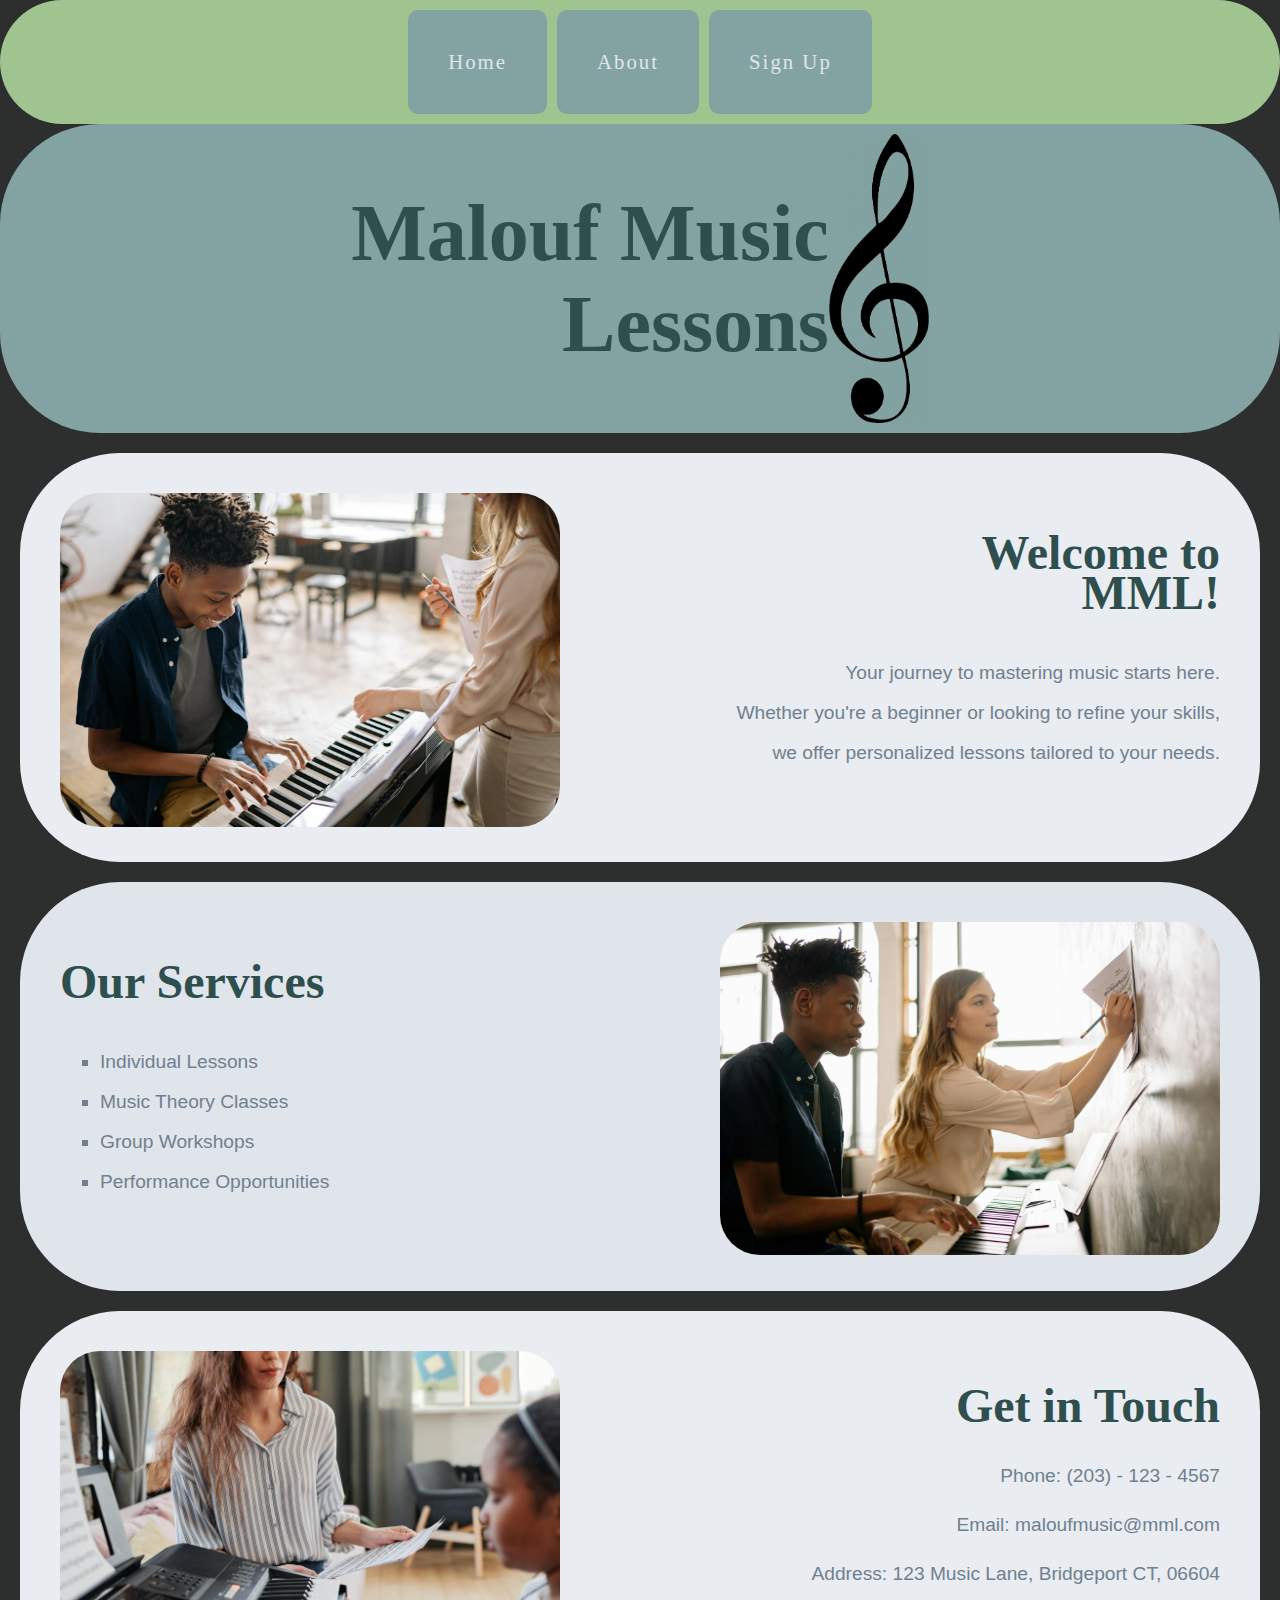
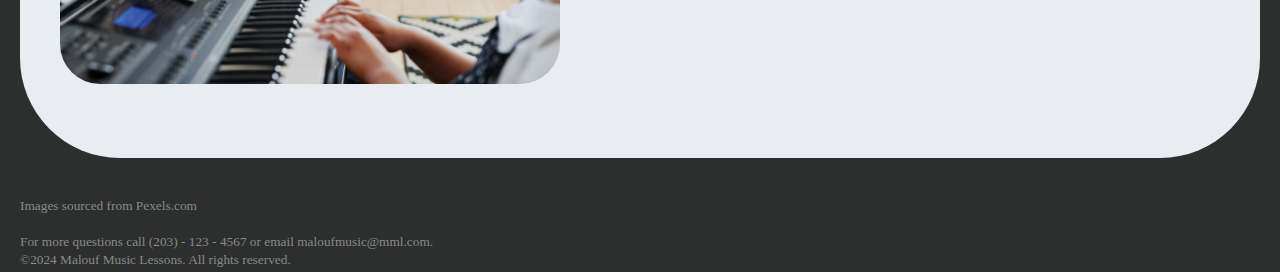
<file: index.html>
<!DOCTYPE html>
<html lang="en">
<head>
    <meta charset="UTF-8">
    <meta name="viewport" content="width=device-width, initial-scale=1.0">
    <title>Home</title>
    <link rel="stylesheet" href="css/index-style.css">
</head>
<body>

    <nav>
        <ul>
            <li><a href="index.html">Home</a></li>
            <li><a href="about.html">About</a></li>
            <li><a href="form.html">Sign Up</a></li>

        </ul>
    </nav>

    <header>
        <h1>Malouf Music <br> Lessons</h1>
        <img src="img/treble-clef.png" alt="treble clef" width="100px">
    </header>

    <main>

        <section id="block1">
            <img src="img/piano_lesson.jpg" alt="woman teaching boy piano">
            <h2>Welcome to <br> MML!</h2>
            <p>Your journey to mastering music starts here. <br> Whether you're a beginner or looking to refine your skills, <br> we offer personalized lessons tailored to your needs.</p>
        </section>

        <section id="block2">
            <img src="img/piano_lesson2.jpg" alt="boy looking at music" width="500px">
            <h2>Our Services</h2>
            <ul>
                <li>Individual Lessons</li>
                <li>Music Theory Classes</li>
                <li>Group Workshops</li>
                <li>Performance Opportunities</li>
            </ul>
        </section>

        <section id="block3">
            <img src="img/piano_lesson3.jpg" alt="woman teaching girl piano">
            <h2>Get in Touch</h2>
            <p>Phone: (203) - 123 - 4567</p>
            <p>Email: maloufmusic@mml.com</p>
            <p>Address: 123 Music Lane, Bridgeport CT, 06604</p>
        </section>
    </div>

    <footer>
        <small>Images sourced from Pexels.com</small> <br> <br>
        <small>For more questions call (203) - 123 - 4567 or email maloufmusic@mml.com.</small> <br>
        <small>&copy;2024 Malouf Music Lessons. All rights reserved.</small>
    </footer>

</body>
</html>
</file>
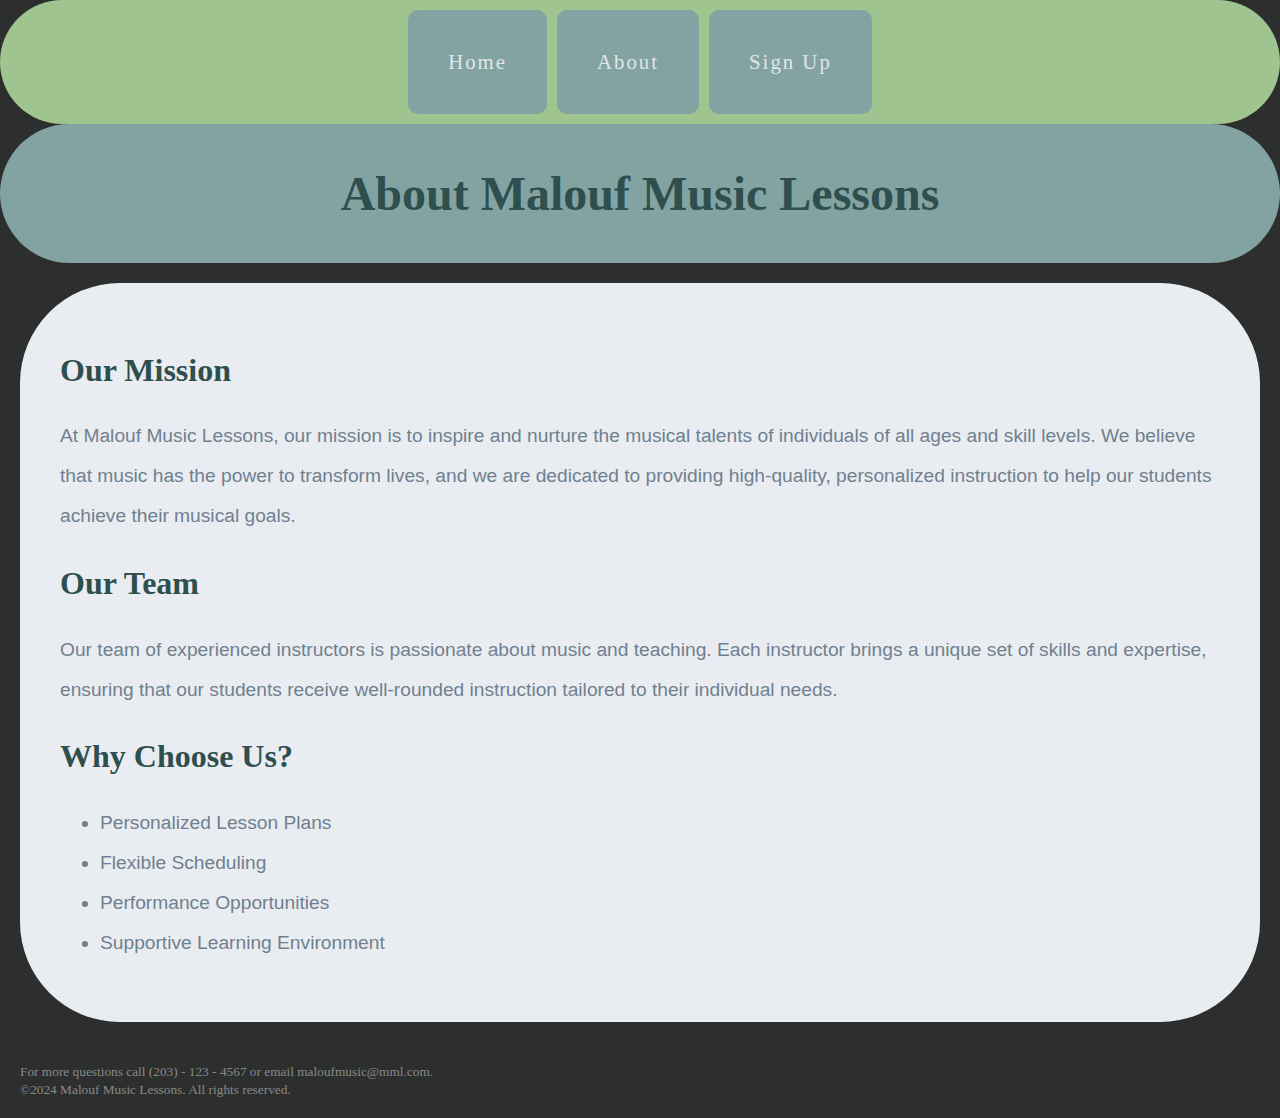
<file: about.html>
<!DOCTYPE html>
<html lang="en">
<head>
    <meta charset="UTF-8">
    <meta name="viewport" content="width=device-width, initial-scale=1.0">
    <title>About Us</title>
    <link rel="stylesheet" href="css/about-styles.css">
</head>
<body>

    <nav>
        <ul>
            <li><a href="index.html">Home</a></li>
            <li><a href="about.html">About</a></li>
            <li><a href="form.html">Sign Up</a></li>

        </ul>
    </nav>

    <header>
        <h1>About Malouf Music Lessons</h1>
    </header>

    <main>
        <section>
            <h2>Our Mission</h2>
            <p>At Malouf Music Lessons, our mission is to inspire and nurture the musical talents of individuals of all ages and skill levels. We believe that music has the power to transform lives, and we are dedicated to providing high-quality, personalized instruction to help our students achieve their musical goals.</p>
        </section>

        <section>
            <h2>Our Team</h2>
            <p>Our team of experienced instructors is passionate about music and teaching. Each instructor brings a unique set of skills and expertise, ensuring that our students receive well-rounded instruction tailored to their individual needs.</p>
        </section>

        <section>
            <h2>Why Choose Us?</h2>
            <ul>
                <li>Personalized Lesson Plans</li>
                <li>Flexible Scheduling</li>
                <li>Performance Opportunities</li>
                <li>Supportive Learning Environment</li>
            </ul>
        </section>
    </main>

    <footer>
        <small>For more questions call (203) - 123 - 4567 or email maloufmusic@mml.com.</small> <br>
        <small>&copy;2024 Malouf Music Lessons. All rights reserved.</small>
    </footer>
</body>
</html>
</file>
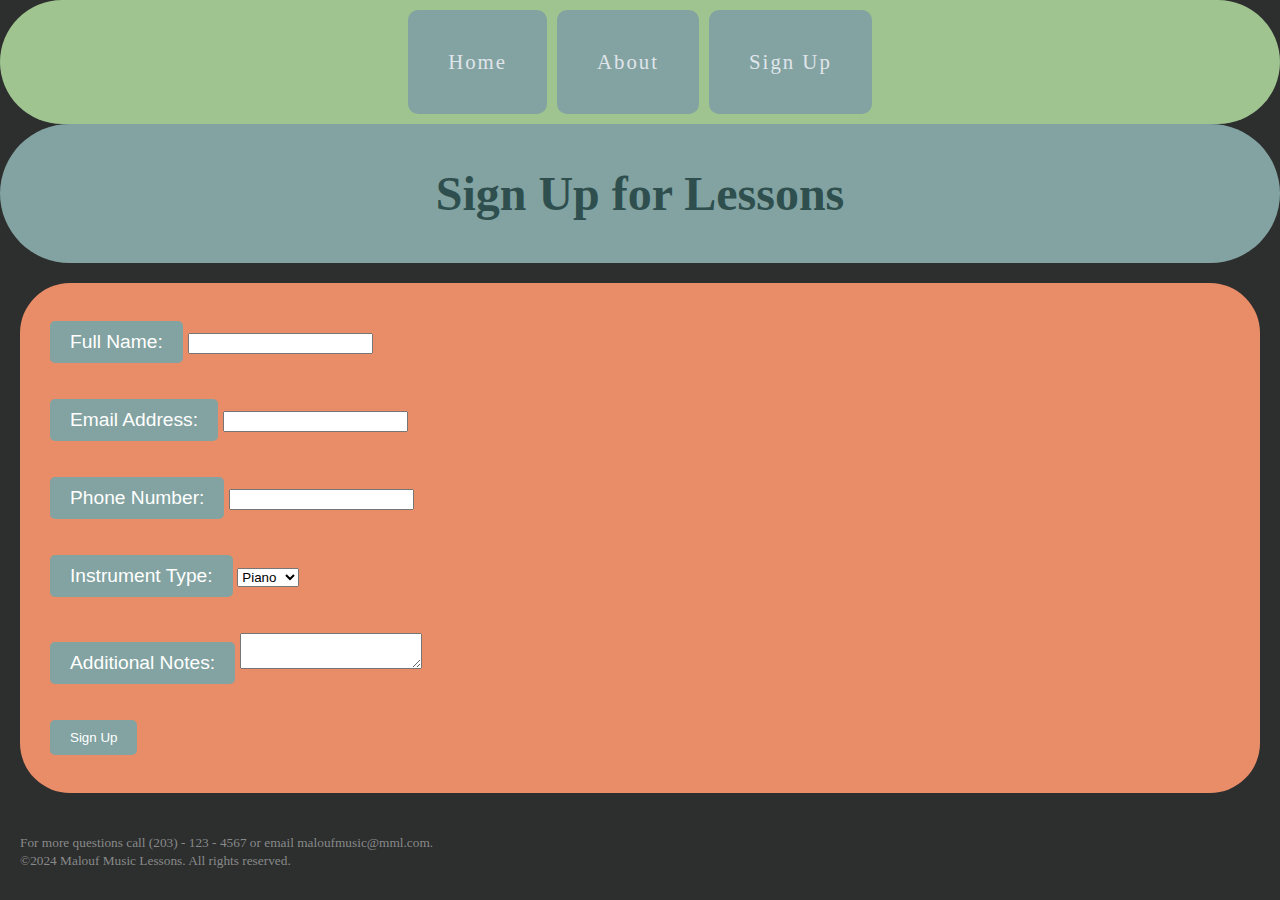
<file: form.html>
<!DOCTYPE html>
<html lang="en">
<head>
    <meta charset="UTF-8">
    <meta name="viewport" content="width=device-width, initial-scale=1.0">
    <title>Form</title>
    <link rel="stylesheet" href="css/form-style.css">
</head>
<body>
    
    <nav>
        <ul>
            <li><a href="index.html">Home</a></li>
            <li><a href="about.html">About</a></li>
            <li><a href="lessons.html">Sign Up</a></li>
        </ul>
    </nav>
    
    <header>
        <h1>Sign Up for Lessons</h1>
    </header>

    <main>
        <form method="post" name="lesson" data-netlify="true">
            
            <div>
                <label for="name">Full Name:</label>
                <input type="text" id="name" name="name" required>
            </div>

            <div>
                <label for="email">Email Address:</label>
                <input type="email" id="email" name="email" required>
            </div>

            <div>
                <label for="phone">Phone Number:</label>
                <input type="tel" id="phone" name="phone">
            </div>

            <div>
                <label for="instrument-type">Instrument Type:</label>
                <select id="instrument-type" name="instrument-type" required>
                    <option value="piano">Piano</option>
                    <option value="guitar">Guitar</option>
                    <option value="drums">Drums</option>
                </select>
            </div>

            <div>
                <label for="notes">Additional Notes:</label>
                <textarea id="notes" name="notes"></textarea>
            </div>

            <div>
                <input type="submit" value="Sign Up">
            </div>
        </form>
    </main>

    <footer>
        <small>For more questions call (203) - 123 - 4567 or email maloufmusic@mml.com.</small> <br>
        <small>&copy;2024 Malouf Music Lessons. All rights reserved.</small>
    </footer>
</body>
</html>
</file>
<file: css/index-style.css>
body {
    margin: 0;
    padding: 0;
    background-color:#2D2E2E
}

header {
    display: flex;
    flex-direction: row;
    justify-content: center;;
    background-color: #82A3A1;
    padding: 10px;
    border-radius: 100px;
    text-align: right;
}

nav {
    position:sticky;
    top: 0;
}

nav ul {
    display: flex;
    flex-direction: row;
    justify-content: center;
    letter-spacing: 2px;
    list-style-type: none;
    background-color: #9FC490;
    margin: 0;
    padding: 10px;
    font-size: 1.3rem;
    border-radius: 200px;
}

nav li {
    padding: 40px;
    background-color: #82A3A1;
    margin: 0 5px;
    border-radius: 10px;
}

nav a {
    text-decoration: none;
    color:  rgb(224, 229, 235);
}

nav li:hover {
    background-color: #B1CBBB;
}

h1 {
    font-family: "Bodoni Moda", serif;
    font-size: 5rem;
    color: darkslategray;
}

h2 {
    font-family: "Bodoni Moda", serif;
    font-size: 3rem;
    color: darkslategray;
}

p {
    font-family: "Open Sans", sans-serif;
    font-size: 1.2rem;
    color: slategray;
}

#block1 {
    line-height: 40px;
    padding: 40px;
    background-color:rgb(233, 237, 241);
    text-align: right;
    padding-bottom: 70px;
    border-radius: 100px;
    margin: 20px;
}

#block1 img {
    float: left;
    border-radius: 40px;
    width: 500px;
}

#block2 {
    line-height: 40px;
    padding: 40px;
    background-color: rgb(224, 229, 235);
    padding-bottom: 70px;
    border-radius: 100px;
    margin: 20px;
}

#block2 img {
    float: right;
    margin: 0 0 0 40px;
    border-radius: 40px;
}

#block2 ul {
    list-style-type: square;
    font-family: "Open Sans", sans-serif;
    font-size: 1.2rem;
    color: slategray;
}

#block3 {
    line-height: 30px;
    padding: 40px;
    background-color: rgb(233, 237, 241);
    text-align: right;
    padding-bottom: 150px;
    border-radius: 100px;
    margin: 20px;
}

#block3 img, small {
    float: left;
    border-radius: 40px;
    width: 500px;
}

footer {
    padding: 20px;
    color:#888a8a
}
</file>
<file: css/about-styles.css>
body {
    margin: 0;
    padding: 0;
    background-color:#2D2E2E
}

header {
    display: flex;
    justify-content: center;
    background-color: #82A3A1;
    padding: 10px;
    border-radius: 100px;
    color: darkslategray;
    font-family: "Bodoni Moda", serif;
    font-size: 1.5rem;
}

h2 {
    font-family: "Bodoni Moda", serif;
    font-size: 2rem;
    color: darkslategray;
}

nav {
    position:sticky;
    top: 0;
}

nav ul {
    display: flex;
    flex-direction: row;
    justify-content: center;
    letter-spacing: 2px;
    list-style-type: none;
    background-color: #9FC490;
    margin: 0;
    padding: 10px;
    font-size: 1.3rem;
    border-radius: 200px;
}

nav li {
    padding: 40px;
    background-color: #82A3A1;
    margin: 0 5px;
    border-radius: 10px;
}

nav a {
    text-decoration: none;
    color:  rgb(224, 229, 235);
}

nav li:hover {
    background-color: #B1CBBB;
}

main {
    font-family: "Open Sans", sans-serif;
    line-height: 40px;
    padding: 40px;
    background-color:rgb(233, 237, 241);
    margin: 20px;
    border-radius: 100px;
    color: slategrey;
    font-size: 1.2rem;
}

footer {
    padding: 20px;
    color:#888a8a
}
</file>
<file: css/form-style.css>
body {
    margin: 0;
    padding: 0;
    background-color:#2D2E2E;
}

nav {
    position:sticky;
    top: 0;
}

nav ul {
    display: flex;
    flex-direction: row;
    justify-content: center;
    letter-spacing: 2px;
    list-style-type: none;
    background-color: #9FC490;
    margin: 0;
    padding: 10px;
    font-size: 1.3rem;
    border-radius: 200px;
}

nav li {
    padding: 40px;
    background-color: #82A3A1;
    margin: 0 5px;
    border-radius: 10px;
}

nav a {
    text-decoration: none;
    color:  rgb(224, 229, 235);
}

nav li:hover {
    background-color: #B1CBBB;
}

header {
    font-family: "Bodoni Moda", serif;
    font-size: 1.5rem;
    border-radius: 100px;
    background-color: #82A3A1;
    color: darkslategray;
    padding: 10px;
    text-align: center;
}

form {
    border-radius: 50px;
    background-color: #E88D67; 
    padding: 20px;
    margin: 20px;
    font-size: 1.2rem;
}

div {
    padding: 10px;
    margin: 8px 0;
}

label {
    margin-bottom: 8px;
    font-family: "Open Sans", sans-serif;
    color: white;
    background-color: #82A3A1;
    padding: 10px 20px;
    border-radius: 5px;
    display: inline-block;
}

input[type=submit] {
    background-color: #82A3A1;
    color: white;
    padding: 10px 20px;
    border: none;
    border-radius: 5px;
}

footer {
    padding: 20px;
    color:#888a8a
}
</file>
